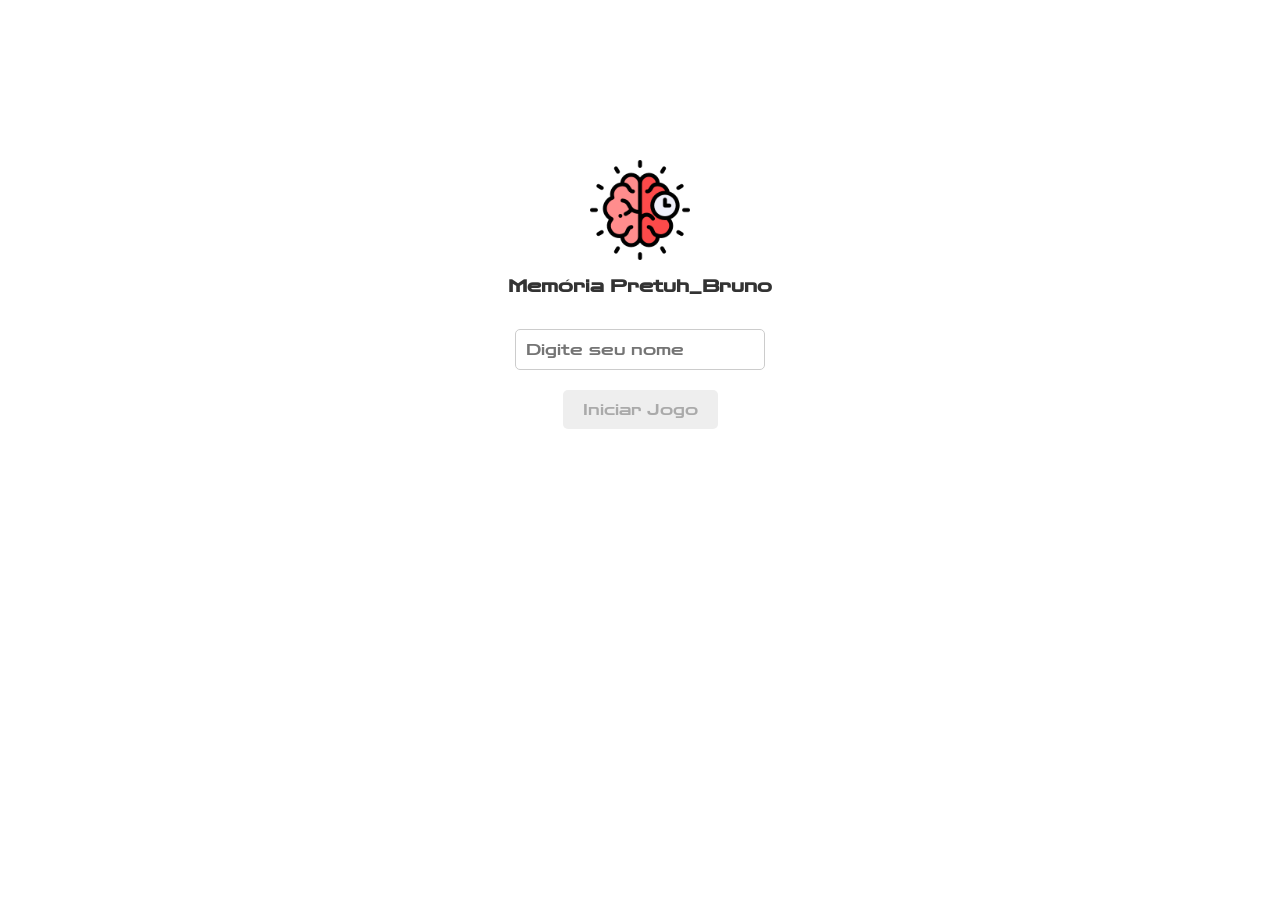
<file: index.html>
<!DOCTYPE html>
<html lang="pt-BR">
<head>
    <meta charset="UTF-8">
    <meta name="viewport" content="width=device-width, initial-scale=1.0">
    <title>JOGAR - Memória</title>
    <!-- Estilo Geral -->
    <link rel="stylesheet" href="./css/login.css">
    <link rel="stylesheet" href="./css/style.css">

    <script defer src="./js/login.js"></script>
</head>
<body>
    <main>
        <div class="container">
            <form class="login_form">
                <div class="login_header">
                    <img src="./img/brain.png" alt="Memória">
                    <h3>Memória Pretuh_Bruno</h3>
                </div>
                <input name="name" type="text" class="login_input" placeholder="Digite seu nome">
                <button type="submit" class="login_button" disabled>Iniciar Jogo</button>
            </form>

        </div>
    </main>
    
</body>
</html>
</file>
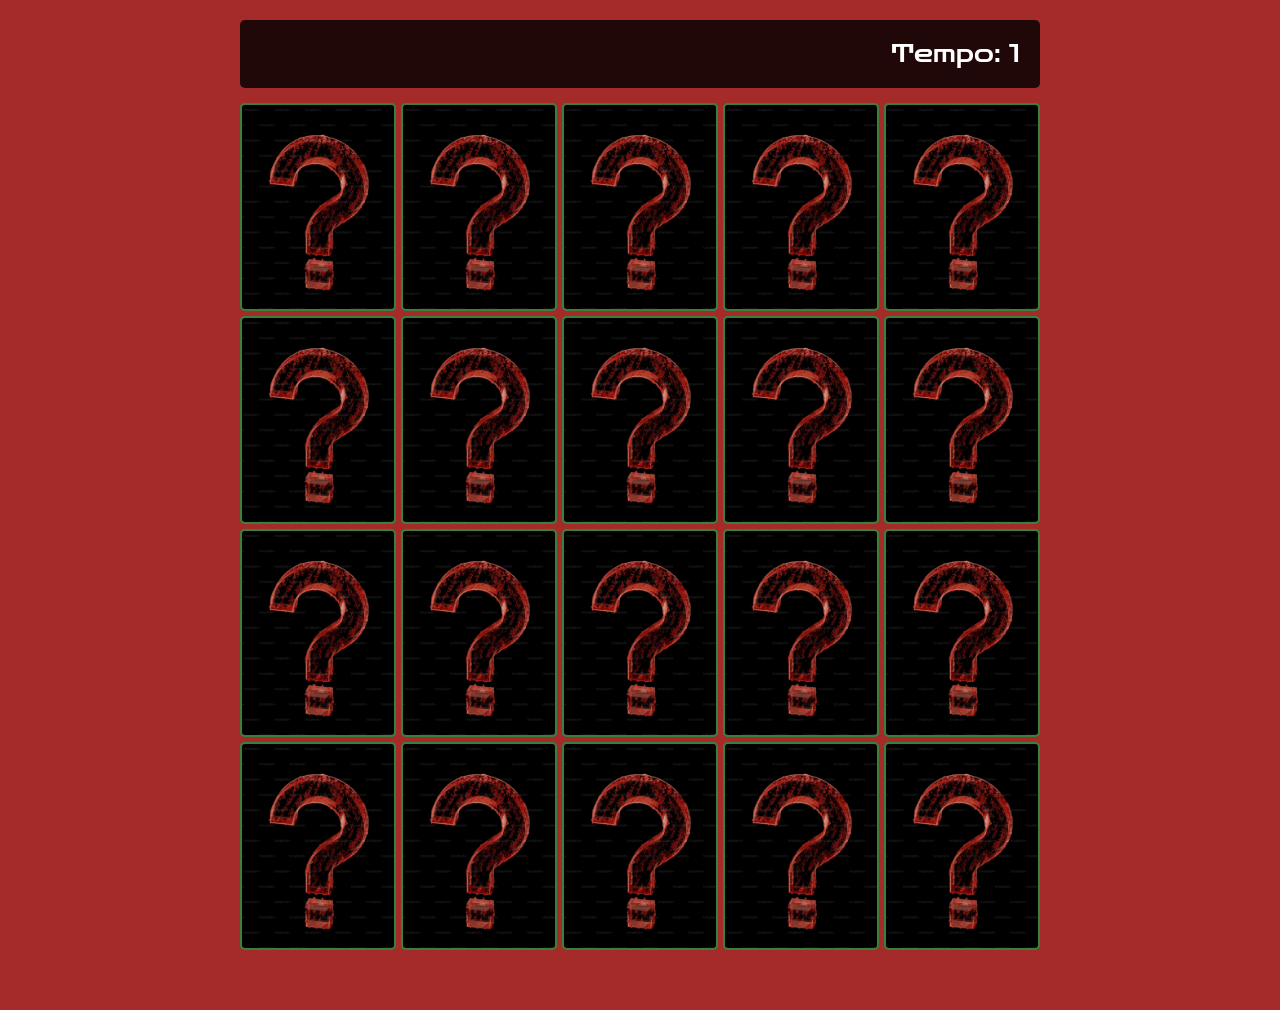
<file: pages/game.html>
<!DOCTYPE html>
<html lang="pt-BR">
<head>
    <meta charset="UTF-8">
    <meta name="viewport" content="width=device-width, initial-scale=1.0">
    <title>PLAY - Memória Pages</title>
    <!-- Estilo Geral -->
    <link rel="stylesheet" href="../css/style.css">
    <link rel="stylesheet" href="../css/game.css">

    <script defer src="../js/game.js"></script>

</head>
<body>
    <main>
        <header>
            <span class="player"></span>
            <span>Tempo: <span class="timer">00</span></span>
        </header>
        <div class="grid">
            <!-- <div class="card">
                <div class="face front"></div>
                <div class="face back"></div>
            </div> -->
        </div>
    </main>
    
</body>
</html>
</file>
<file: css/login.css>
.login_form {
    display: flex;
    flex-direction: column;
    align-items: center;
    height: 100vh;
}

.login_header {
    display: flex;
    flex-direction: column;
    align-items: center;
    justify-content: center;
    margin: 10em 0 2em;
}

.login_header img {
    width: 100px;
    margin-bottom: 1em;
}

.login_header h3 {
    font-size: 1.1rem;
    color: #333;
}

.login_input {
    padding: 10px;
    width: 250px;
    max-width: 300px;
    margin-bottom: 20px;
    border: 1px solid #ccc;
    border-radius: 5px;
    font-size: 1rem;
    outline: none;
}

.login_button {
    padding: 10px 20px;
    background-color: #000;
    color: #fff;
    border: none;
    border-radius: 5px;
    font-size: 1rem;
    cursor: pointer;
}


.login_button:disabled {
    background-color: #eee;
    color: #aaa;
    cursor: not-allowed;
}
</file>
<file: css/style.css>
@import url('https://fonts.googleapis.com/css2?family=Wallpoet&family=Zen+Dots&display=swap');

* {
    margin: 0;
    padding: 0;
    box-sizing: border-box;
    list-style: none;
    border: none;
    text-decoration: none;
    font-family: 'Wallpoet', cursive;
    font-family: 'Zen Dots', cursive;
}
</file>
<file: css/game.css>
main {
    display: flex;
    flex-direction: column;
    width: 100%;
    min-height: 100vh;
    align-items: center;
    justify-content: center;
    background-color: cadetblue;
    padding: 5px 5px 10px;
}

header {
    display: flex;
    justify-content: space-between;
    width: 100%;
    max-width: 800px;
    margin-bottom: 5px;
    padding: 15px 10px;
    background-color: rgba(0, 0, 0, 0.8);
    color: #fff;
    border-radius: 5px;
    font-size: .9em;
}

.grid {
    display: grid;
    grid-template-columns: repeat(4, 1fr);
    gap: 5px;
    width: 100%;
    max-width: 800px;
    margin: 0 auto;
}

@media (min-width: 431px) {
    main {
        background-color:brown;
        padding: 20px 20px 50px;
    }
    header {
        padding: 20px 20px;
        font-size: 1.5em;
    }
    .grid {
        grid-template-columns: repeat(5, 1fr);
        gap: 5px;
        margin: 10px auto;
        width: 100%;
        text-align: center;
    }
}

.card {
    /* Utilizar aspect-ratio para manter a proporção da imagem, ao invés do height */
    aspect-ratio: 3/4;
    width: 100%;
    border-radius: 5px;
    position: relative;
    transition: all 400ms ease;
    transform-style: preserve-3d;
}

.face {
    position: absolute;
    width: 100%;
    height: 100%;
    background-size: cover;
    background-position: center;
    border-radius: 5px;
    border: 2px solid #39813a;
    transition: all 400ms ease;
}

.front {
    transform: rotateY(180deg);
}

.back {
    /* background-image: url('../img/back.jpg'); */
    background-image: url('./../img/back.jpg');
    backface-visibility: hidden;
}

/* Classe para mostrar cartas como desativadas */
.disabled-card {
    filter: saturate(0);
    opacity: 0.5;
}

.reveal-card {
    transform: rotateY(180deg);
}

/* As cartas serão reveladas ao clicar, então a classe .reveal-card será adicionada dinamicamente via JavaScript. A propriedade transform: rotateY(180deg) fará com que a carta gire, mostrando a face frontal. A propriedade backface-visibility: hidden; na classe .back garante que a face de trás da carta não seja visível quando a carta estiver virada. */
/* .card:hover {
    transform: rotateY(180deg);
} */
</file>
